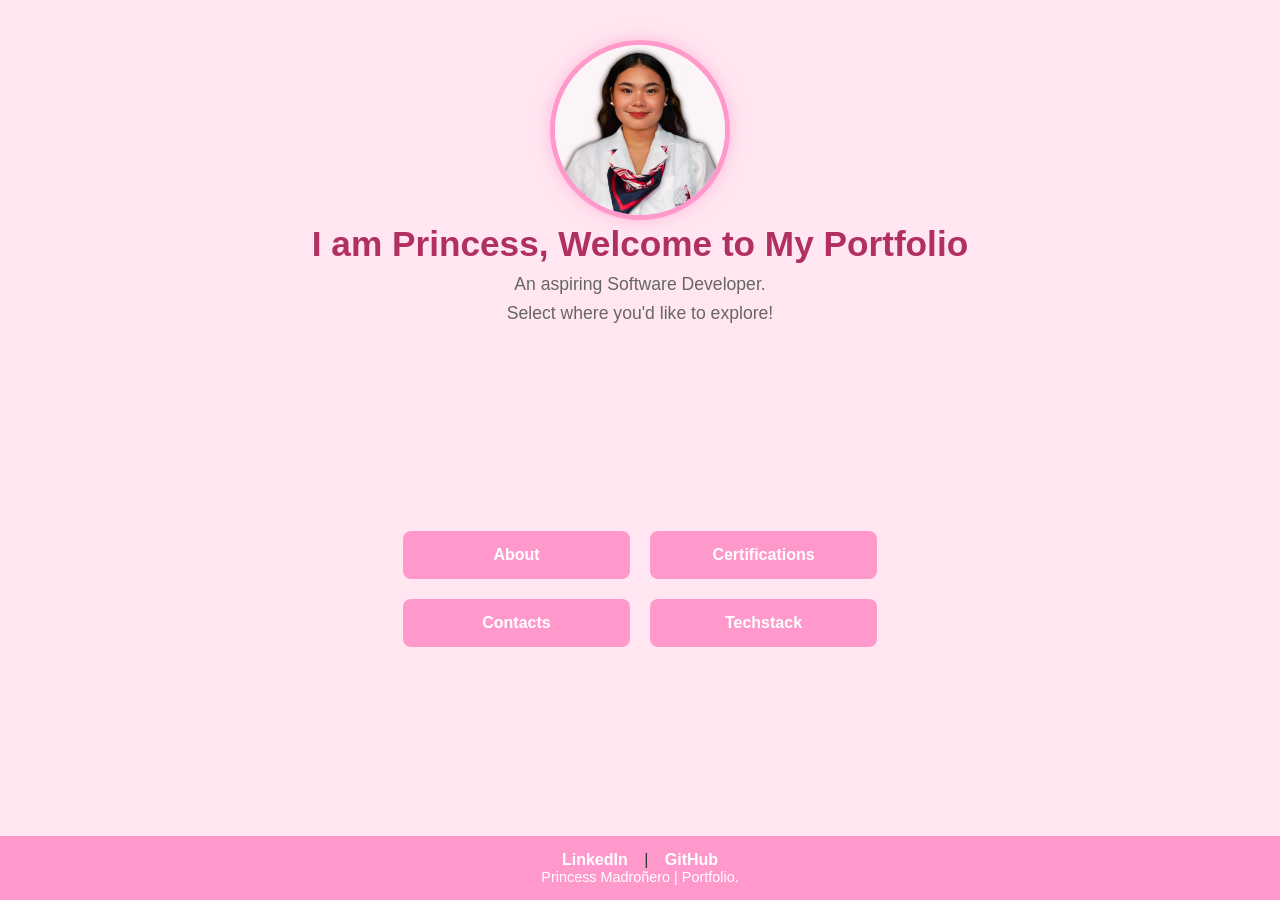
<file: index.html>
<!DOCTYPE html>
<html lang="en">
<head>
    <meta charset="UTF-8">
    <meta name="viewport" content="width=device-width, initial-scale=1.0">
    <title>Princess Madroñero | Portfolio</title>
    <link rel="stylesheet" href="style.css">
</head>

<body class="intro-page">
    <header class="header">
        <img src="images/profile.jpg" alt="Princess Madroñero" class="profile-pic fade-in">
        
        <h1 class="fade-in delay1">I am Princess, Welcome to My Portfolio</h1>
        <p class="subtitle fade-in delay2">An aspiring Software Developer.</p>
        <p class="subtitle fade-in delay3">Select where you'd like to explore!</p>
    </header>
    
    <main class="main-flex">
        <div class="intro-buttons">
            <a href="about.html" class="btn fade-in delay3">About</a>
            <a href="certifications.html" class="btn fade-in delay4">Certifications</a>
            <a href="contacts.html" class="btn fade-in delay5">Contacts</a>
            <a href="techstack.html" class="btn fade-in delay6">Techstack</a>
        </div>
    </main>
    <footer>
        <div class="footer-links">
            <a href="https://www.linkedin.com/in/princessmadronero" target="_blank">LinkedIn</a> | 
            <a href="https://github.com/princessmadronero" target="_blank">GitHub</a>
        </div>
        <p class="footer-copy">Princess Madroñero | Portfolio.</p>
    </footer>
</body>
</html>
</file>
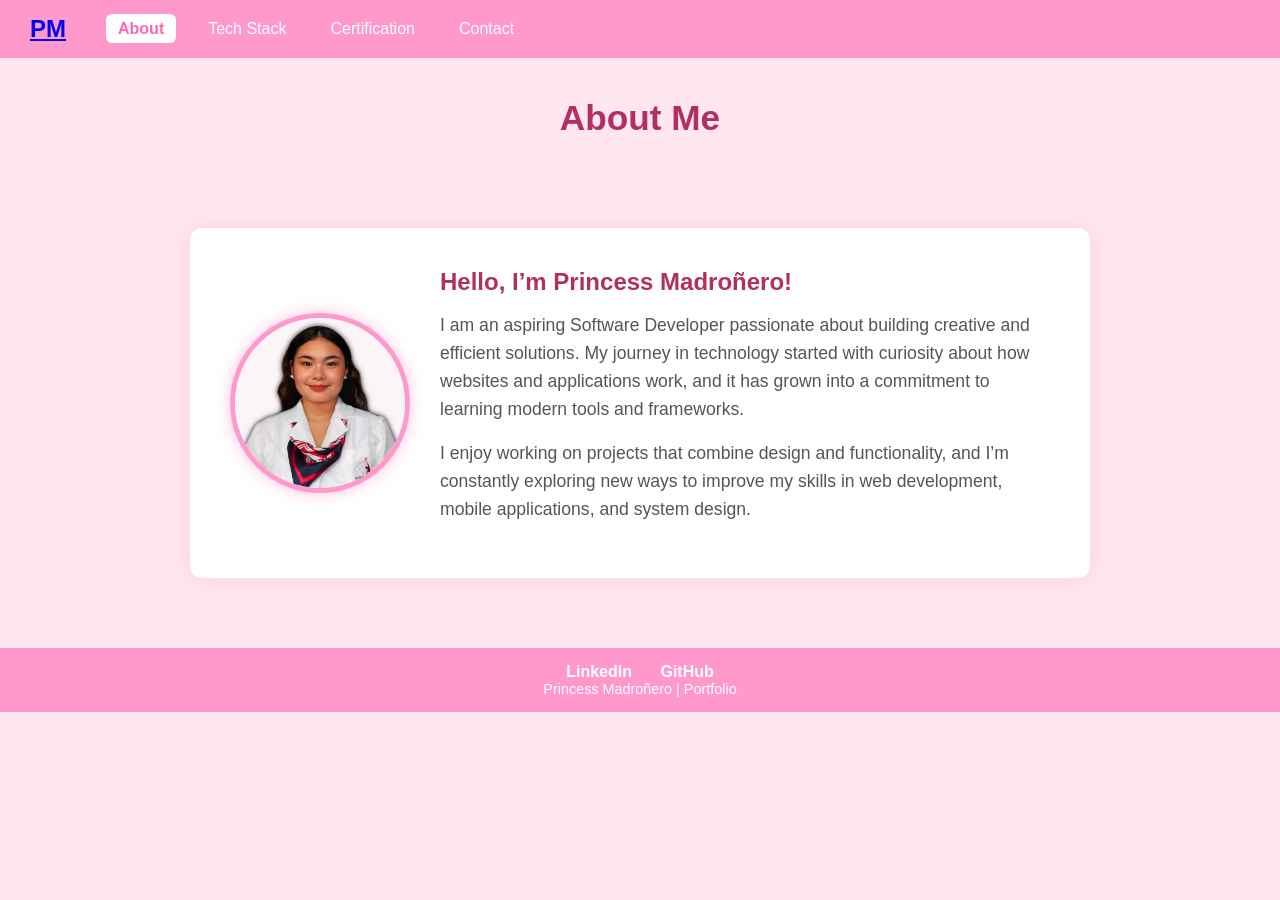
<file: about.html>
<!DOCTYPE html>
<html lang="en">
<head>
  <meta charset="UTF-8">
  <meta name="viewport" content="width=device-width, initial-scale=1.0">
  <title>About Me - Princess Madroñero</title>
  <link rel="stylesheet" href="style.css">
</head>
<body class="about-page">

  <nav class="navbar">
    <div class="logo"><a href="index.html">PM</a></div>
    <ul class="nav-links">
      <li><a href="about.html" class="active">About</a></li>
      <li><a href="techstack.html">Tech Stack</a></li>
      <li><a href="certifications.html">Certification</a></li>
      <li><a href="contacts.html" class=>Contact</a></li>
    </ul>
  </nav>

  <header class="header">
    <h1>About Me</h1>
  </header>

  <main class="about-container">
    <div class="about-flex">
      <img src="images/profile.jpg" alt="Princess Madroñero" class="profile-pic">
      <section class="about-text">
        <h2>Hello, I’m Princess Madroñero!</h2>
        <p>
          I am an aspiring Software Developer passionate about building creative and efficient solutions. 
          My journey in technology started with curiosity about how websites and applications work, 
          and it has grown into a commitment to learning modern tools and frameworks.
        </p>
        <p>
          I enjoy working on projects that combine design and functionality, and I’m constantly 
          exploring new ways to improve my skills in web development, mobile applications, and system design.
        </p>
      </section>
    </div>
  </main>

  <footer>
    <div class="footer-links">
      <a href="https://linkedin.com" target="_blank">LinkedIn</a>
      <a href="https://github.com" target="_blank">GitHub</a>
    </div>
    <p class="footer-copy">Princess Madroñero | Portfolio</p>
  </footer>
</body>
</html>
</file>
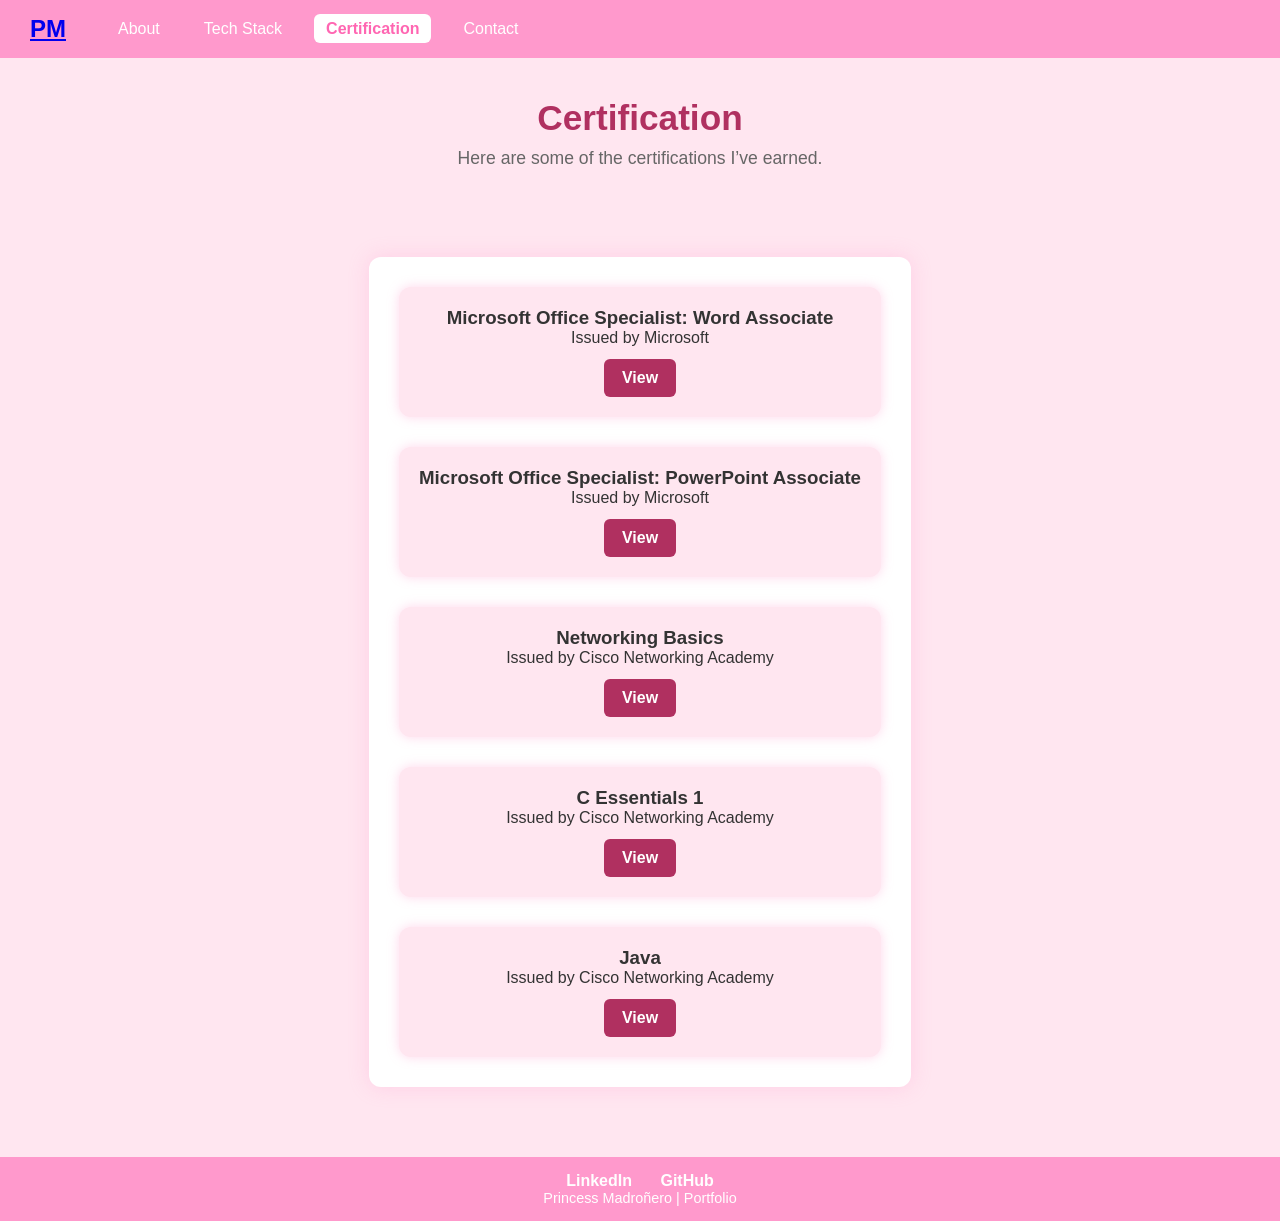
<file: certifications.html>
<!DOCTYPE html>
<html lang="en">
<head>
  <meta charset="UTF-8">
  <meta name="viewport" content="width=device-width, initial-scale=1.0">
  <title>Certificates - Princess Madroñero</title>
  <link rel="stylesheet" href="style.css">
</head>
<body class="certificates-page">

  <nav class="navbar">
    <div class="logo"><a href="index.html">PM</a></div>
    <ul class="nav-links">
      <li><a href="about.html">About</a></li>
      <li><a href="techstack.html">Tech Stack</a></li>
      <li><a href="certifications.html" class="active">Certification</a></li>
      <li><a href="contacts.html">Contact</a></li>
    </ul>
  </nav>

  <header class="header">
    <h1>Certification</h1>
    <p class="subtitle">Here are some of the certifications I’ve earned.</p>
  </header>

  <main class="cert-container">
  <div class="cert-grid">
    <div class="cert-card">
      <i class="fa-solid fa-file-word cert-icon"></i>
      <h3>Microsoft Office Specialist: Word Associate</h3>
      <p>Issued by Microsoft</p>
      <a href="certificates/word.pdf" target="_blank" class="view-btn">View</a>
    </div>

    <div class="cert-card">
      <i class="fa-solid fa-file-powerpoint cert-icon"></i>
      <h3>Microsoft Office Specialist: PowerPoint Associate</h3>
      <p>Issued by Microsoft</p>
      <a href="certificates/ppt.pdf" target="_blank" class="view-btn">View</a>
    </div>

    <div class="cert-card">
      <i class="fa-solid fa-network-wired cert-icon"></i>
      <h3>Networking Basics</h3>
      <p>Issued by Cisco Networking Academy</p>
      <a href="certificates/networking-basics.pdf" target="_blank" class="view-btn">View</a>
    </div>

    <div class="cert-card">
      <i class="fa-solid fa-code cert-icon"></i>
      <h3>C Essentials 1</h3>
      <p>Issued by Cisco Networking Academy</p>
      <a href="certificates/c-essentials1.pdf" target="_blank" class="view-btn">View</a>
    </div>

    <div class="cert-card">
      <i class="fa-brands fa-java cert-icon"></i>
      <h3>Java</h3>
      <p>Issued by Cisco Networking Academy</p>
      <a href="certificates/java.pdf" target="_blank" class="view-btn">View</a>
    </div>
  </div>
</main>


  <footer>
    <div class="footer-links">
      <a href="https://linkedin.com" target="_blank">LinkedIn</a>
      <a href="https://github.com" target="_blank">GitHub</a>
    </div>
    <p class="footer-copy">Princess Madroñero | Portfolio</p>
  </footer>
</body>
</html>
</file>
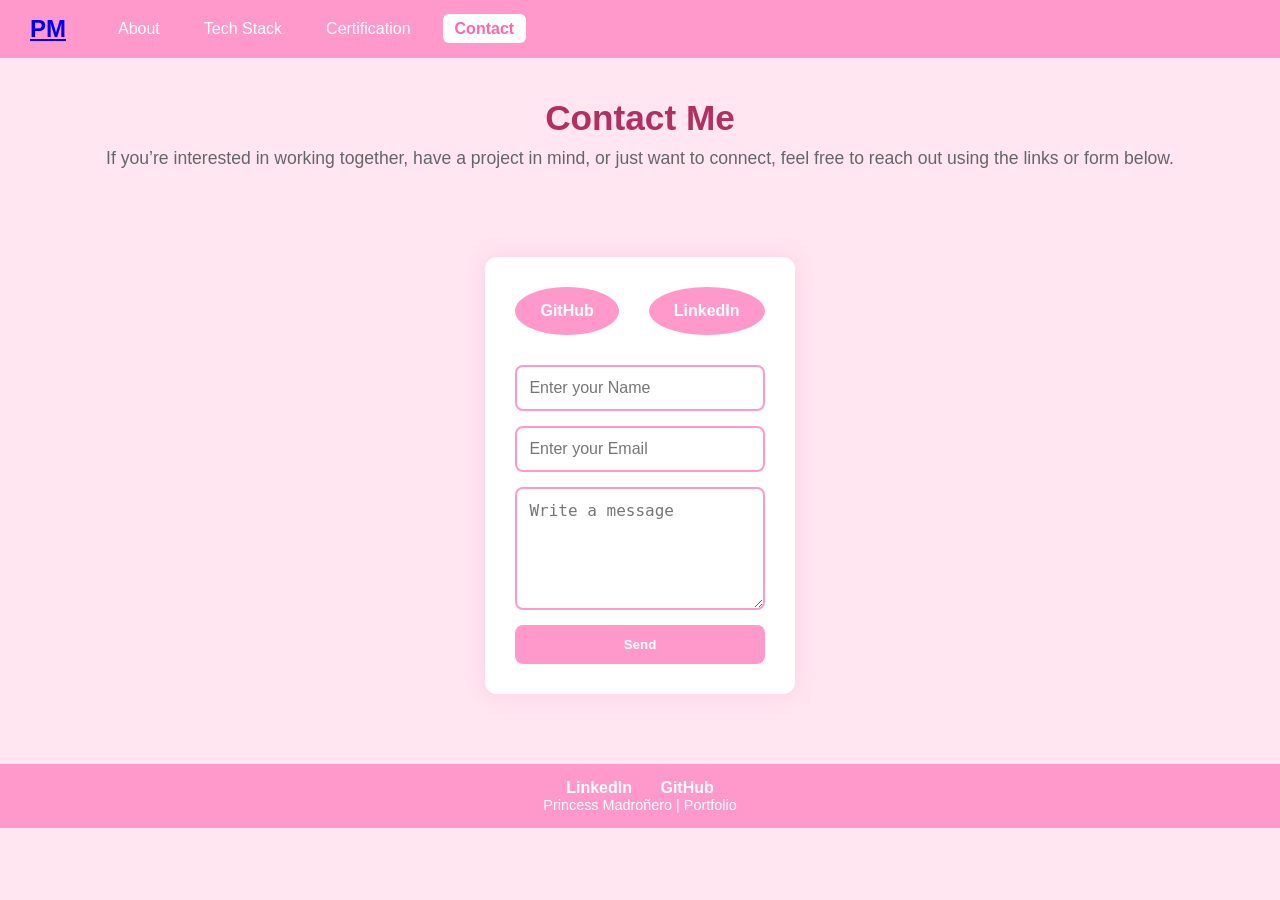
<file: contacts.html>
<!DOCTYPE html>
<html lang="en">
<head>
  <meta charset="UTF-8">
  <meta name="viewport" content="width=device-width, initial-scale=1.0">
  <title>Contact - Princess Madroñero</title>
  <link rel="stylesheet" href="style.css">
</head>
<body class="contact-page">

  <nav class="navbar">
    <div class="logo"><a href="index.html">PM</a></div>
    <ul class="nav-links">
      <li><a href="about.html">About</a></li>
      <li><a href="techstack.html">Tech Stack</a></li>
      <li><a href="certifications.html">Certification</a></li>
      <li><a href="contacts.html" class="active">Contact</a></li>
    </ul>
  </nav>

  <header class="header">
    <h1>Contact Me</h1>
    <p class="subtitle">
      If you’re interested in working together, have a project in mind, or just want to connect, feel free to reach out using the links or form below.
    </p>
  </header>

  <main class="contact-container">
    <div class="social-icons">
      <a href="https://github.com" target="_blank" class="icon github">GitHub</a>
      <a href="https://linkedin.com" target="_blank" class="icon linkedin">LinkedIn</a>
    </div>

    <form class="contact-form">
      <input type="text" name="name" placeholder="Enter your Name" required>
      <input type="email" name="email" placeholder="Enter your Email" required>
      <textarea name="message" rows="5" placeholder="Write a message" required></textarea>
      <button type="submit" class="btn">Send</button>
    </form>
  </main>

  <footer>
    <div class="footer-links">
      <a href="https://linkedin.com" target="_blank">LinkedIn</a>
      <a href="https://github.com" target="_blank">GitHub</a>
    </div>
    <p class="footer-copy">Princess Madroñero | Portfolio</p>
  </footer>
</body>
</html>
</file>
<file: style.css>
* {
    margin: 0;
    padding: 0;
    box-sizing: border-box;
}

body {
    background: #ffe6f0;
    font-family: 'Segoe UI', sans-serif;
    color: #333;
    min-height: 100vh;
    display: flex;
    flex-direction: column;
}

.navbar {
    background: #ff99cc;
    display: flex;
    align-items: center;
    padding: 15px 30px;
}
.logo {
    font-size: 1.5rem;
    font-weight: bold;
    color: #fff;
    margin-right: 40px;
}
.nav-links {
    list-style: none;
    display: flex;
    gap: 20px;
}
.nav-links li a {
    color: #fff;
    text-decoration: none;
    font-weight: 500;
    padding: 6px 12px;
    border-radius: 6px;
    transition: background 0.3s;
}
.nav-links li a:hover {
    background: rgba(255, 255, 255, 0.2);
}
.nav-links li a.active {
    background: #fff;
    color: #ff66b2;
    font-weight: bold;
}

.header {
    text-align: center;
    padding: 40px 20px;
}
.header h1 {
    font-size: 2.2rem;
    color: #b03060;
    margin-bottom: 10px;
}
.header p {
    margin-bottom: 8px;
}
.subtitle {
    font-size: 1.1rem;
    color: #666;
}

.main-flex {
    flex: 1;
    display: flex;
    justify-content: center;
    align-items: center;
}

.intro-buttons {
    display: flex;
    flex-wrap: wrap;
    gap: 20px;
    max-width: 500px;
    justify-content: center;
}
.btn {
    flex: 1 1 45%;
    background: #ff99cc;
    color: #fff;
    padding: 15px;
    border-radius: 8px;
    text-decoration: none;
    font-weight: bold;
    text-align: center;
    transition: background 0.3s, transform 0.3s, box-shadow 0.3s;
}
.btn:hover {
    background: #ff66b2;
    transform: scale(1.05);
    box-shadow: 0 0 12px rgba(255, 153, 204, 0.8);
}

.about-container {
    max-width: 900px;
    margin: 40px auto;
    padding: 40px;
    background: #fff;
    border-radius: 12px;
    box-shadow: 0 0 20px rgba(255, 153, 204, 0.3);
}
.about-flex {
    display: flex;
    align-items: center;
    gap: 30px;
}
.profile-pic {
    width: 180px;
    height: 180px;
    border-radius: 50%;
    border: 5px solid #ff99cc;
    object-fit: cover;
    box-shadow: 0 0 15px rgba(255, 153, 204, 0.6);
}
.about-text h2 {
    color: #b03060;
    margin-bottom: 15px;
}
.about-text p {
    font-size: 1.1rem;
    line-height: 1.6;
    margin-bottom: 15px;
    color: #555;
}

footer {
    background: #ff99cc;
    text-align: center;
    padding: 15px;
    margin-top: 30px;
}
.footer-links a {
    margin: 0 12px;
    color: #fff;
    text-decoration: none;
    font-weight: bold;
    transition: color 0.3s;
}
.footer-links a:hover {
    color: #ffe6f0;
}
.footer-copy {
    font-size: 0.9rem;
    color: #fff;
}

.contact-page {
    background: #ffe6f0;
    font-family: 'Segoe UI', sans-serif;
    color: #333;
    min-height: 100vh;
    display: flex;
    flex-direction: column;
}
.contact-container {
    max-width: 600px;
    margin: 40px auto;
    padding: 30px;
    background: #fff;
    border-radius: 12px;
    box-shadow: 0 0 20px rgba(255, 153, 204, 0.3);
    text-align: center;
}
.social-icons {
    display: flex;
    justify-content: center;
    gap: 30px;
    margin-bottom: 30px;
}
.icon {
    display: inline-block;
    background: #ff99cc;
    color: #fff;
    padding: 15px 25px;
    border-radius: 50%;
    font-weight: bold;
    text-decoration: none;
    transition: transform 0.3s, box-shadow 0.3s;
}
.icon:hover {
    transform: scale(1.1);
    box-shadow: 0 0 12px rgba(255, 153, 204, 0.8);
}
.contact-form {
    display: flex;
    flex-direction: column;
    gap: 15px;
}
.contact-form input,
.contact-form textarea {
    padding: 12px;
    border: 2px solid #ff99cc;
    border-radius: 8px;
    font-size: 1rem;
}
.contact-form button {
    background: #ff99cc;
    color: #fff;
    padding: 12px;
    border: none;
    border-radius: 8px;
    font-weight: bold;
    cursor: pointer;
    transition: background 0.3s, transform 0.3s;
}
.contact-form button:hover {
    background: #ff66b2;
    transform: scale(1.05);
}

.stack-grid {
    display: grid;
    grid-template-columns: repeat(auto-fit, minmax(120px, 1fr));
    gap: 20px;
    text-align: center;
}
.stack-item {
    display: flex;
    flex-direction: column;
    align-items: center;
    justify-content: center;
    background: #ff99cc;
    color: #fff;
    padding: 20px;
    border-radius: 50%;
    width: 120px;
    height: 120px;
    font-weight: bold;
    box-shadow: 0 0 12px rgba(255, 153, 204, 0.6);
    transition: transform 0.3s, box-shadow 0.3s;
    margin: 0 auto;
}
.stack-item:hover {
    transform: scale(1.05);
    box-shadow: 0 0 15px rgba(255, 102, 178, 0.8);
}
.stack-icon {
    font-size: 40px;
    margin-bottom: 8px;
}

.certificates-page {
    background: #ffe6f0;
    font-family: 'Segoe UI', sans-serif;
    color: #333;
    min-height: 100vh;
    display: flex;
    flex-direction: column;
}
.cert-container {
    max-width: 1000px;
    margin: 40px auto;
    padding: 30px;
    background: #fff;
    border-radius: 12px;
    box-shadow: 0 0 20px rgba(255, 153, 204, 0.3);
}
.cert-grid {
    display: grid;
    grid-template-columns: repeat(auto-fit, minmax(280px, 1fr));
    gap: 30px;
}
.cert-card {
    background: #ffe6f0;
    border-radius: 12px;
    padding: 20px;
    text-align: center;
    box-shadow: 0 0 12px rgba(255, 153, 204, 0.4);
    transition: transform 0.3s, box-shadow 0.3s;
}
.cert-card:hover {
    transform: scale(1.05);
    box-shadow: 0 0 15px rgba(255, 102, 178, 0.6);
}
.cert-logo {
    width: 60px;
    height: 60px;
    margin-bottom: 15px;
}
.view-btn {
    display: inline-block;
    margin-top: 12px;
    background: #b03060;
    color: #fff;
    padding: 10px 18px;
    border-radius: 6px;
    text-decoration: none;
    font-weight: bold;
    transition: background 0.3s, transform 0.3s;
}
.view-btn:hover {
    background: #ff66b2;
    transform: scale(1.05);
}
.cert-icon {
    font-size: 60px;
    color: #b03060;
    margin-bottom: 15px;
}

/* Tablet view */
@media (max-width: 992px) {
    .about-flex {
        flex-direction: column;
        text-align: center;
    }
    .profile-pic {
        width: 150px;
        height: 150px;
    }
    .intro-buttons {
        flex-direction: column;
        max-width: 100%;
    }
}

/* Mobile view */
@media (max-width: 600px) {
    .navbar {
        flex-direction: column;
        align-items: flex-start;
    }

    .nav-links {
        flex-direction: column;
        gap: 10px;
        margin-top: 10px;
    }

    .header h1 {
        font-size: 1.8rem;
    }

    .about-container {
        padding: 20px;
    }

    .cert-grid {
        grid-template-columns: 1fr;
    }

    .stack-grid {
        grid-template-columns: repeat(auto-fit, minmax(80px, 1fr));
    }

    .stack-item {
        width: 90px;
        height: 90px;
        font-size: 0.8rem;
    }

    .stack-icon {
        font-size: 28px;
    }

    .contact-container {
        width: 90%;
        padding: 20px;
    }
}
</file>
